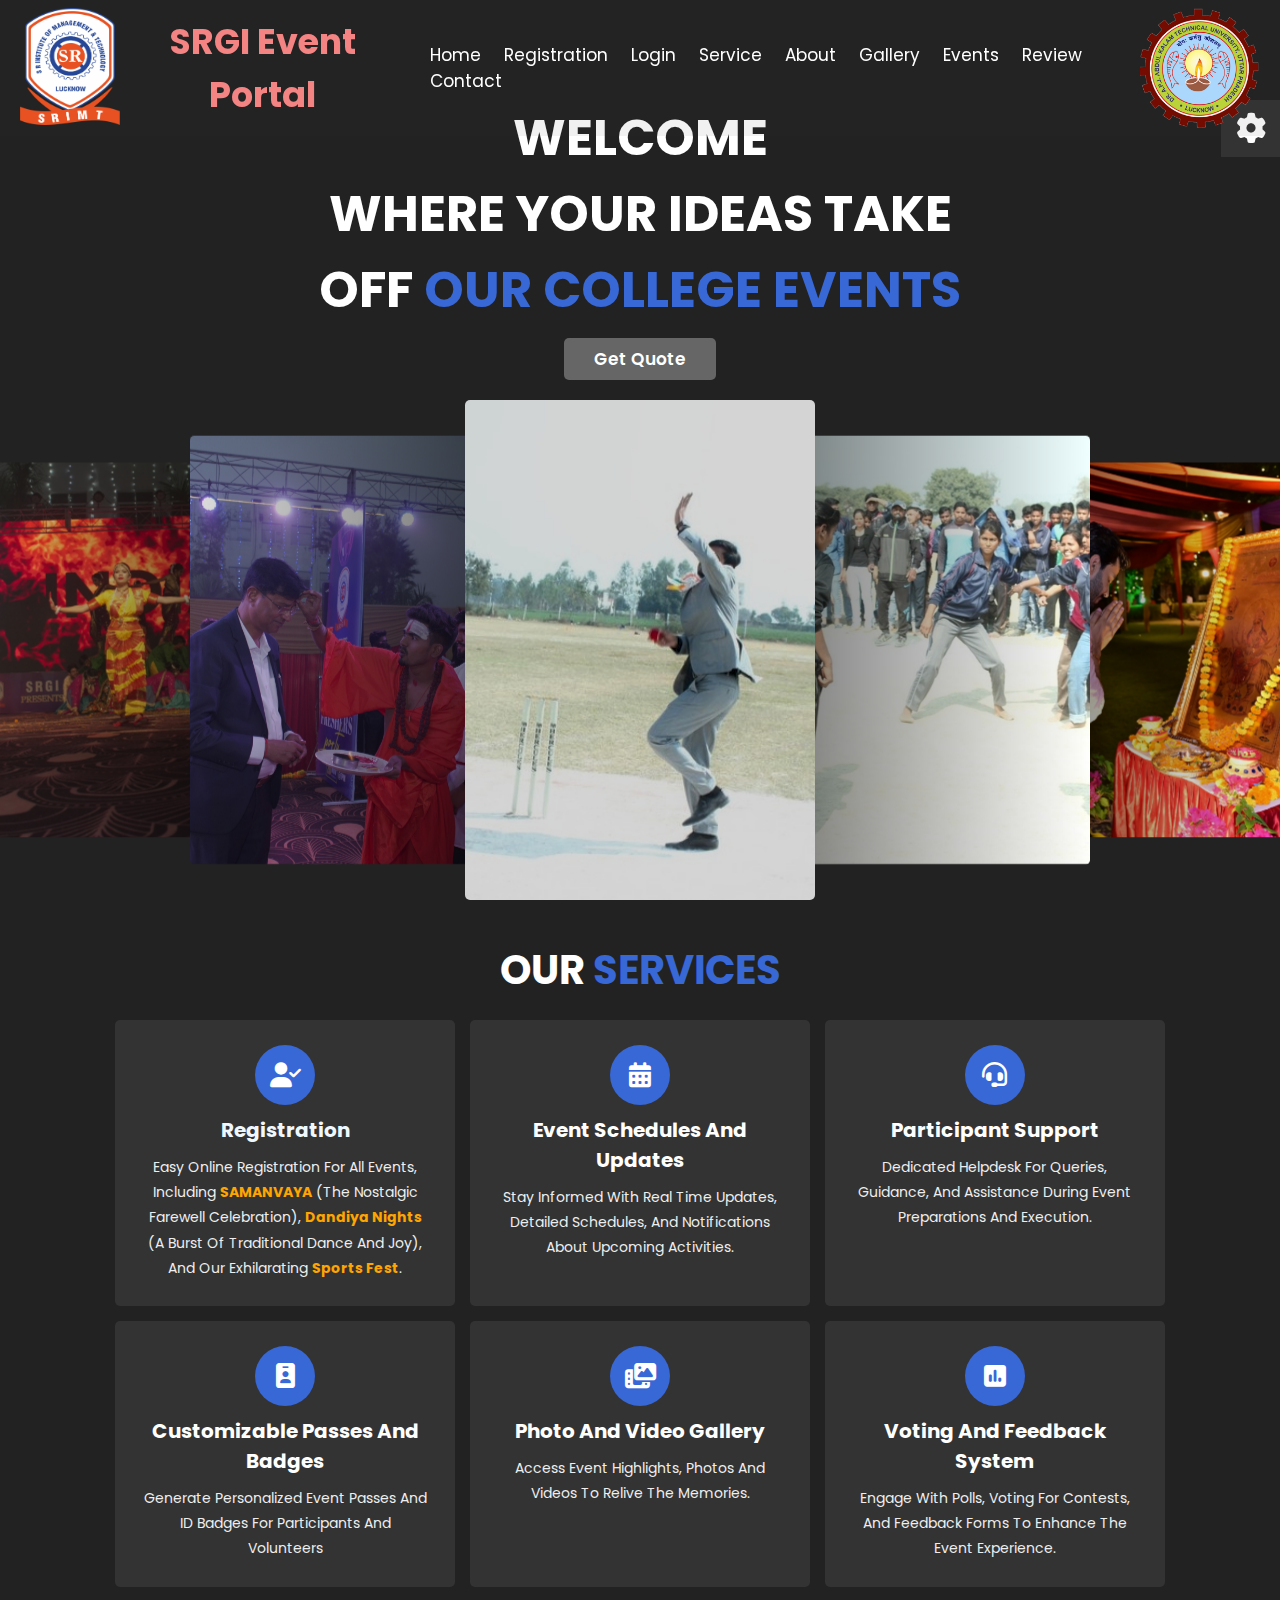
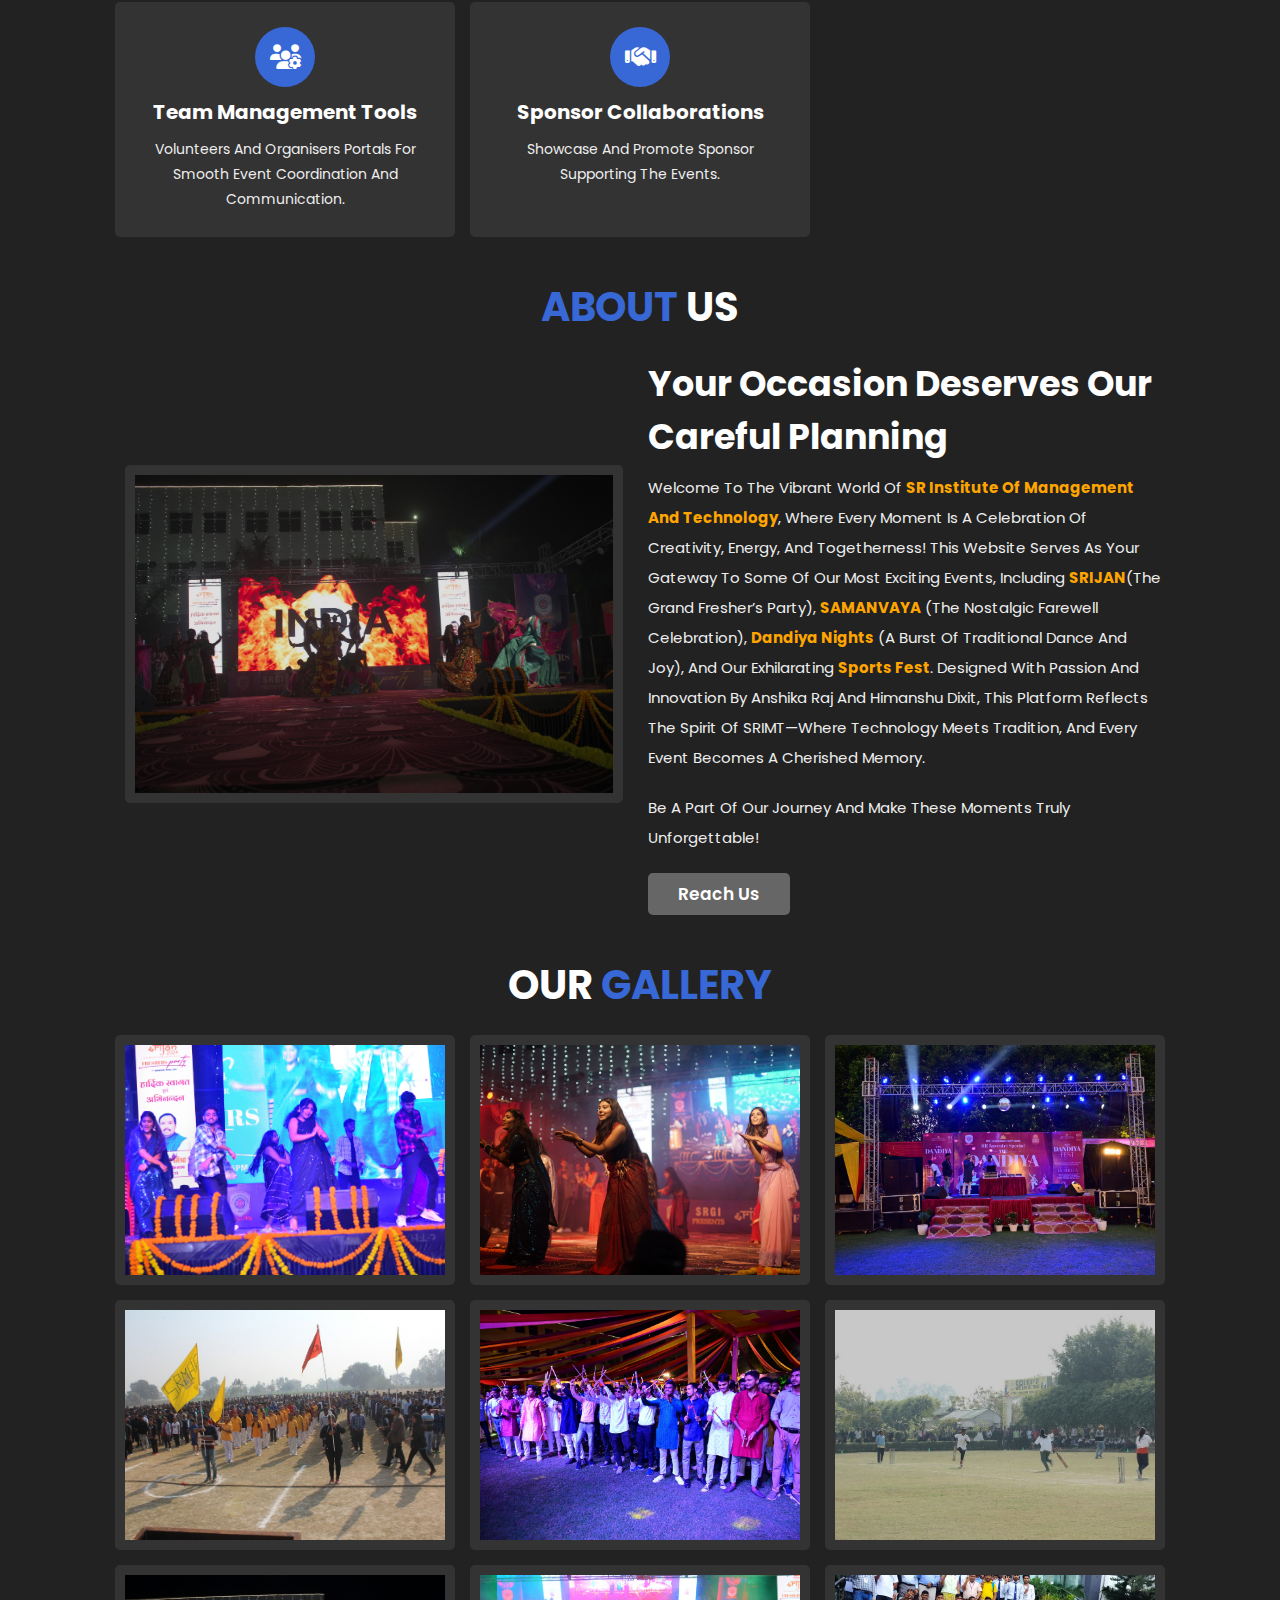
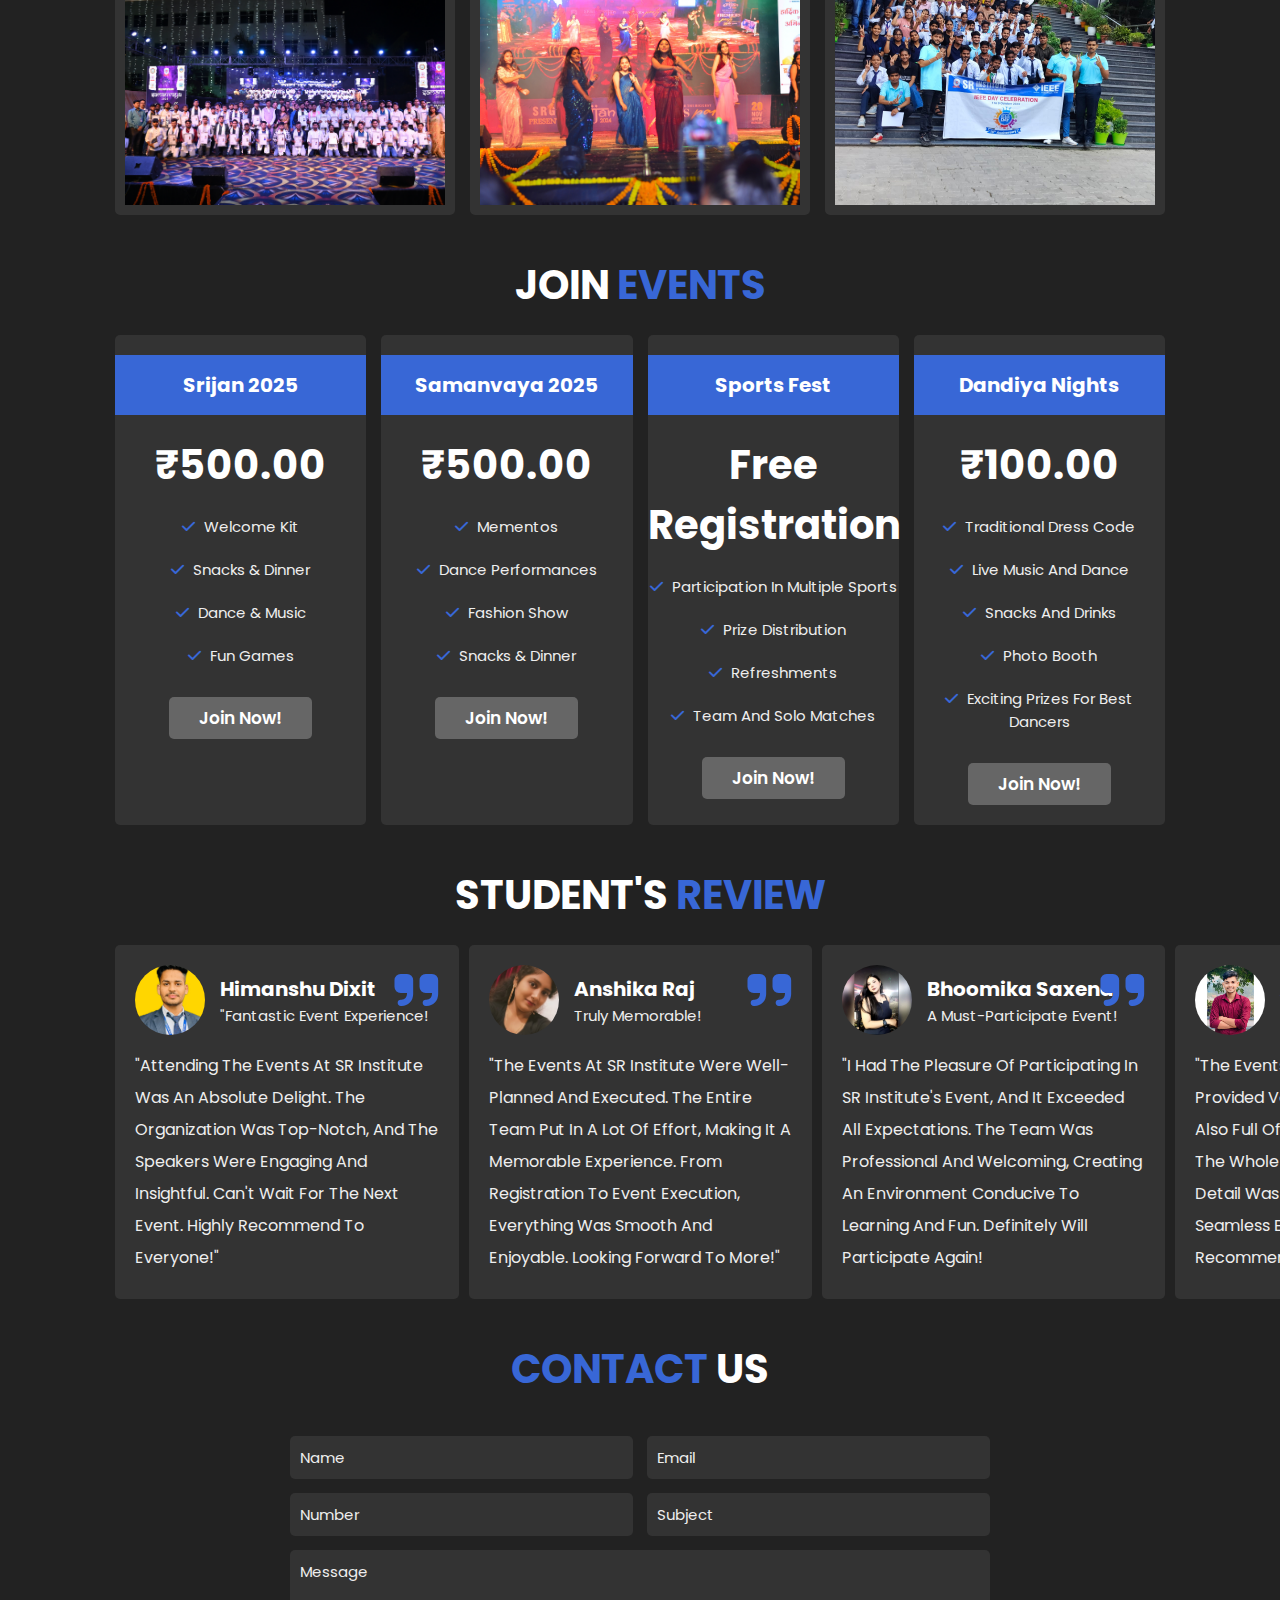
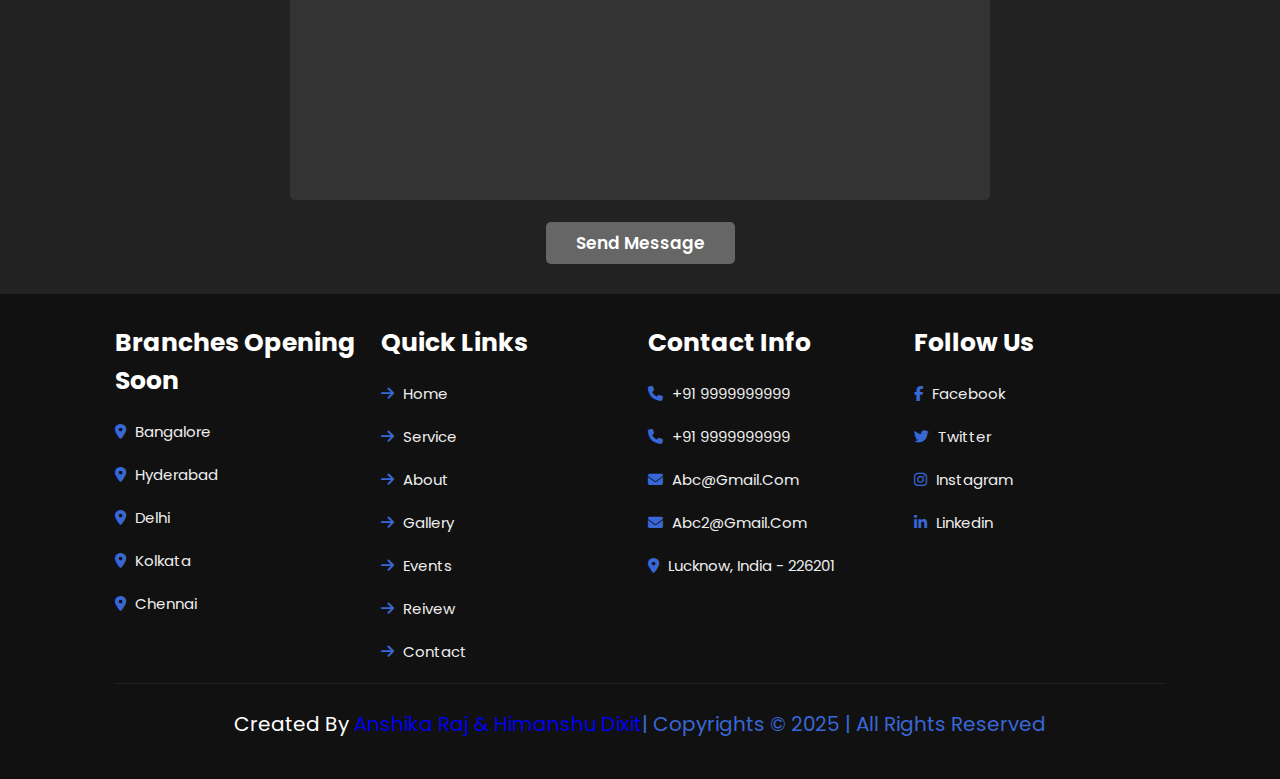
<file: index.html>
<!DOCTYPE html>
  <html lang="en">
    <!--Created by Anshika Raj-->
    
    <head>
      <meta charset="UTF-8" />
      <meta http-equiv="X-UA-Compatible" content="IE=edge" />
      <meta name="viewport" content="width=device-width, initial-scale=1.0" />
      <title>Event Website|Anshika Raj & Himanshu Dixit</title>
    

      <!--swiper css-->
      <link
        rel="stylesheet"
        href="https://cdn.jsdelivr.net/npm/swiper@9/swiper-bundle.min.css"
      />

      <!--font awesome-->
      <link
        rel="stylesheet"
        href="https://cdnjs.cloudflare.com/ajax/libs/font-awesome/6.2.1/css/all.min.css"
      />

      <script>
  window.watsonAssistantChatOptions = {
    integrationID: "26f14d8d-0079-43ed-bef3-af9c278d4704", // The ID of this integration.
    region: "au-syd", // The region your integration is hosted in.
    serviceInstanceID: "09173702-a062-4fdc-879d-02309269e4db", // The ID of your service instance.
    onLoad: async (instance) => { await instance.render(); }
  };
  setTimeout(function(){
    const t=document.createElement('script');
    t.src="https://web-chat.global.assistant.watson.appdomain.cloud/versions/" + (window.watsonAssistantChatOptions.clientVersion || 'latest') + "/WatsonAssistantChatEntry.js";
    document.head.appendChild(t);
  });
</script>

      <!--css file-->
      <link rel="stylesheet" href="styles.css" />
    </head>
    <body>
      <!-- header section starts  -->
      <header class="header">
        <img src="sr_logo.png" alt="logo1" width="100" height="120" class="logo-left">
        <a href="#service" class="logo">SRGI Event Portal</a>
        <img src="aktu_logo.png" alt="logo2" width="120" height="120" class="logo-right">
        
        <nav class="navbar">
          <a href="#home">home</a>
          <a href="registration.html">Registration</a>
          <a href="login.html">Login</a>
          <a href="#service">service</a>
          <a href="#about">about</a>
          <a href="#gallery">gallery</a>
          <a href="#price">events</a>
          <a href="#review">review</a>
          <a href="#contact">contact</a>
        </nav>
      
        <div id="menu-bars" class="fas fa-bars"></div>
      </header>

      <!-- home section starts  -->
      <section class="home" id="home">
        <div class="content">
          <h3>Welcome</h3>
          <h3>where your ideas take off
            <span> our college events </span>
          </h3>
          <a href="#" class="btn">get quote</a>
        </div>

        <div class="swiper-container home-slider">
          <div class="swiper-wrapper">
            <div class="swiper-slide">
              <img src="home1.jpg" alt="" />
            </div>
            <div class="swiper-slide">
              <img src="home2.jpg" alt="" />
            </div>
            <div class="swiper-slide">
              <img src="home3.jpg" alt="" />
            </div>
            <div class="swiper-slide">
              <img src="home4.jpg" alt="" />
            </div>
            <div class="swiper-slide">
              <img src="home5.jpg" alt="" />
            </div>
            <div class="swiper-slide">
              <img src="home6.jpg" alt="" />
            </div>
          </div>
        </div>
      </section>

      <!-- service section starts  -->
      <section class="service" id="service">
        <h1 class="heading">our <span>services</span></h1>

        <div class="box-container">
          <div class="box">
            <i class="fas fa-user-check"></i>
            <h3><a href="registration.html"><span style="color:aliceblue"> Registration</span></a></h3>
            <p>
              Easy online registration for all events, including <b><span style="color:orange;">SAMANVAYA</span></b> (the nostalgic farewell celebration), <b><span style="color:orange;">Dandiya Nights</span></b> (a burst of traditional dance and joy), and our exhilarating <b><span style="color:orange;">Sports Fest</span></b>.
            </p>
          </div>

          <div class="box">
            <i class="fas fa-calendar-alt"></i>
            <h3>Event Schedules And Updates</h3>
            <p>
              Stay informed with real time updates, detailed schedules, and notifications about upcoming activities.
            </p>
          </div>

          <div class="box">
            <i class="fas fa-headset"></i>
            <h3>Participant Support</h3>
            <p>
              Dedicated helpdesk for queries, guidance, and assistance during event preparations and execution.
            </p>
          </div>

          <div class="box">
            <i class="fas fa-id-badge"></i>
            <h3>Customizable Passes And Badges</h3>
            <p>
              Generate personalized event passes and ID badges for participants and volunteers
            </p>
          </div>

          <div class="box">
            <i class="fas fa-photo-video"></i>
            <h3>Photo And Video Gallery</h3>
            <p>
              Access event highlights, photos and videos to relive the memories.
            </p>
          </div>

          <div class="box">
            <i class="fas fa-poll"></i>
            <h3>Voting And Feedback System</h3>
            <p>
              Engage with polls, voting for contests, and feedback forms to enhance the event experience.
            </p>
          </div>
          
          <div class="box">
            <i class="fas fa-users-cog"></i>
            <h3>Team Management Tools</h3>
            <p>
              Volunteers and organisers portals for smooth event coordination and communication.
            </p>
          </div>
          
          <div class="box">
            <i class="fas fa-handshake"></i>
            <h3>Sponsor Collaborations</h3>
            <p>
              Showcase and promote sponsor supporting the events.
            </p>
          </div>
            </p>
          </div>
        </div>
      </section>

      <!-- about section starts  -->
      <section class="about" id="about">
        <h1 class="heading"><span>about</span> us</h1>

        <div class="row">
          <div class="image">
            <img src="about.jpg" alt="" />
          </div>

          <div class="content">
            <h3>your occasion deserves our careful planning</h3>
            <p>
              Welcome to the vibrant world of <b><span style="color:orange;">SR Institute of Management and Technology</span></b>, where every moment is a celebration of creativity, energy, and togetherness! This website serves as your gateway to some of our most exciting events, including <b><span style="color:orange;">SRIJAN</span></b>(the grand fresher’s party), <b><span style="color:orange;">SAMANVAYA</span></b> (the nostalgic farewell celebration), <b><span style="color:orange;">Dandiya Nights</span></b> (a burst of traditional dance and joy), and our exhilarating <b><span style="color:orange;">Sports Fest</span></b>. Designed with passion and innovation by Anshika Raj and Himanshu Dixit, this platform reflects the spirit of SRIMT—where technology meets tradition, and every event becomes a cherished memory.

              
            </p>
            <p>
              Be a part of our journey and make these moments truly unforgettable!
            </p>
            <a href="#contact" class="btn">reach us</a>
          </div>
        </div>
      </section>

      <!-- gallery section starts  -->
      <section class="gallery" id="gallery">
        <h1 class="heading">our <span>gallery</span></h1>

        <div class="box-container">
          <div class="box">
            <img src="gallery1.jpg" alt="" />
            <h3 class="title">best events</h3>
          <div class="icons">
              <a href="#" class="fas fa-heart"></a>
              <a href="#" class="fas fa-share"></a>
              <a href="#" class="fas fa-eye"></a>
            </div>
          </div>

          <div class="box">
            <img src="gallery2.jpg" alt="" />
            <h3 class="title">best events</h3>
            <div class="icons">
              <a href="#" class="fas fa-heart"></a>
              <a href="#" class="fas fa-share"></a>
              <a href="#" class="fas fa-eye"></a>
            </div>
          </div>

          <div class="box">
            <img src="gallery3.jpg" alt="" />
            <h3 class="title">best events</h3>
            <div class="icons">
              <a href="#" class="fas fa-heart"></a>
              <a href="#" class="fas fa-share"></a>
              <a href="#" class="fas fa-eye"></a>
            </div>
          </div>

          <div class="box">
            <img src="gallery4.jpg" alt="" />
            <h3 class="title">best events</h3>
            <div class="icons">
              <a href="#" class="fas fa-heart"></a>
              <a href="#" class="fas fa-share"></a>
              <a href="#" class="fas fa-eye"></a>
            </div>
          </div>

          <div class="box">
            <img src="gallery5.jpg" alt="" />
            <h3 class="title">best events</h3>
            <div class="icons">
              <a href="#" class="fas fa-heart"></a>
              <a href="#" class="fas fa-share"></a>
              <a href="#" class="fas fa-eye"></a>
            </div>
          </div>

          <div class="box">
            <img src="gallery6.jpg" alt="" />
            <h3 class="title">best events</h3>
            <div class="icons">
              <a href="#" class="fas fa-heart"></a>
              <a href="#" class="fas fa-share"></a>
              <a href="#" class="fas fa-eye"></a>
            </div>
          </div>

          <div class="box">
            <img src="gallery7.jpg" alt="" />
            <h3 class="title">best events</h3>
            <div class="icons">
              <a href="#" class="fas fa-heart"></a>
              <a href="#" class="fas fa-share"></a>
              <a href="#" class="fas fa-eye"></a>
            </div>
          </div>

          <div class="box">
            <img src="gallery8.jpg" alt="" />
            <h3 class="title">best events</h3>
            <div class="icons">
              <a href="#" class="fas fa-heart"></a>
              <a href="#" class="fas fa-share"></a>
              <a href="#" class="fas fa-eye"></a>
            </div>
          </div>

          <div class="box">
            <img src="gallery9.jpg" alt="" />
            <h3 class="title">best events</h3>
            <div class="icons">
              <a href="#" class="fas fa-heart"></a>
              <a href="#" class="fas fa-share"></a>
              <a href="#" class="fas fa-eye"></a>
            </div>
          </div>
        </div>
      </section>

      <!-- price section starts  -->
      <section class="price" id="price">
    <h1 class="heading">Join <span>Events</span></h1>

    <div class="box-container">
      <!-- Srijan 2025 - Fresher's Party -->
      <div class="box">
        <h3 class="title">Srijan 2025</h3>
        <h3 class="amount">₹500.00</h3>
        <ul>
          <li><i class="fas fa-check"></i> Welcome Kit</li>
          <li><i class="fas fa-check"></i> Snacks & Dinner</li>
          <li><i class="fas fa-check"></i> Dance & Music</li>
          <li><i class="fas fa-check"></i> Fun Games</li>
        </ul>
        <a href="registration.html" class="btn">Join Now!</a>
      </div>

      <!-- Samanvaya 2025 - Farewell Party -->
      <div class="box">
        <h3 class="title">Samanvaya 2025</h3>
        <h3 class="amount">₹500.00</h3>
        <ul>
          <li><i class="fas fa-check"></i> Mementos</li>
          <li><i class="fas fa-check"></i> Dance Performances</li>
          <li><i class="fas fa-check"></i> Fashion Show</li>
          <li><i class="fas fa-check"></i> Snacks & Dinner</li>
        </ul>
        <a href="registration.html" class="btn">Join Now!</a>
      </div>

      <!-- Sports Fest -->
      <div class="box">
        <h3 class="title">Sports Fest</h3>
        <h3 class="amount">Free Registration</h3>
        <ul>
          <li><i class="fas fa-check"></i> Participation in Multiple Sports</li>
          <li><i class="fas fa-check"></i> Prize Distribution</li>
          <li><i class="fas fa-check"></i> Refreshments</li>
          <li><i class="fas fa-check"></i> Team and Solo Matches</li>
        </ul>
        <a href="registration.html" class="btn">Join Now!</a>
      </div>

      <!-- Dandiya Nights -->
      <div class="box">
        <h3 class="title">Dandiya Nights</h3>
        <h3 class="amount">₹100.00</h3>
        <ul>
          <li><i class="fas fa-check"></i> Traditional Dress Code</li>
          <li><i class="fas fa-check"></i> Live Music and Dance</li>
          <li><i class="fas fa-check"></i> Snacks and Drinks</li>
          <li><i class="fas fa-check"></i> Photo Booth</li>
          <li><i class="fas fa-check"></i> Exciting Prizes for Best Dancers</li>
        </ul>
        <a href="registration.html" class="btn">Join Now!</a>
      </div>
    </div>
  </section>

      <!-- review section starts  -->
      <section class="reivew" id="review">
        <h1 class="heading">Student's <span>review</span></h1>

        <div class="review-slider swiper-container">
          <div class="swiper-wrapper">
            <div class="swiper-slide box">
              <i class="fas fa-quote-right"></i>
              <div class="user">
                <img src="img1.jpg" alt="" />
                <div class="user-info">
                  <h3>Himanshu Dixit</h3>
                  <span>"Fantastic Event Experience!</span>
                </div>
              </div>
              <p>
                "Attending the events at SR Institute was an absolute delight. The organization was top-notch, and the speakers were engaging and insightful. Can't wait for the next event. Highly recommend to everyone!"
              </p>
            </div>

            <div class="swiper-slide box">
              <i class="fas fa-quote-right"></i>
              <div class="user">
                <img src="img2.jpg" alt="" />
                <div class="user-info">
                  <h3>Anshika Raj</h3>
                  <span>Truly Memorable!</span>
                </div>
              </div>
              <p>
                "The events at SR Institute were well-planned and executed. The entire team put in a lot of effort, making it a memorable experience. From registration to event execution, everything was smooth and enjoyable. Looking forward to more!"
              </p>
            </div>

            <div class="swiper-slide box">
              <i class="fas fa-quote-right"></i>
              <div class="user">
                <img src="img3.jpg" alt="" />
                <div class="user-info">
                  <h3>Bhoomika Saxena</h3>
                  <span>A Must-Participate Event!</span>
                </div>
              </div>
              <p>
                "I had the pleasure of participating in SR Institute's event, and it exceeded all expectations. The team was professional and welcoming, creating an environment conducive to learning and fun. Definitely will participate again!
              </p>
            </div>

            <div class="swiper-slide box">
              <i class="fas fa-quote-right"></i>
              <div class="user">
                <img src="img4.jpg" alt="" />
                <div class="user-info">
                  <h3>Ayush Singh</h3>
                  <span>Inspiring and Well-Organized!</span>
                </div>
              </div>
              <p>
                "The events at SR Institute not only provided valuable insights but were also full of energy and inspiration. The whole team made sure every detail was taken care of, making it a seamless experience. Highly recommend to everyone!"
              </p>
            </div>
          </div>
        </div>
      </section>

      <!-- contact section starts  -->
      <section class="contact" id="contact">
        <h1 class="heading"><span>contact</span> us</h1>

        <form action="">
          <div class="inputBox">
            <input type="text" placeholder="name" />
            <input type="email" placeholder="email" />
          </div>
          <div class="inputBox">
            <input type="tel" placeholder="number" />
            <input type="text" placeholder="subject" />
          </div>
          <textarea
            name=""
            placeholder="message"
            id=""
            cols="30"
            rows="10"
          ></textarea>
          <input type="submit" value="send message" class="btn" />
        </form>
      </section>

      <!-- footer section starts  -->
      <section class="footer">
        <div class="box-container">
          <div class="box">
            <h3>branches opening soon </h3>
            <a href="#"> <i class="fas fa-map-marker-alt"></i> bangalore </a>
            <a href="#"> <i class="fas fa-map-marker-alt"></i> hyderabad </a>
            <a href="#"> <i class="fas fa-map-marker-alt"></i> delhi </a>
            <a href="#"> <i class="fas fa-map-marker-alt"></i> kolkata </a>
            <a href="#"> <i class="fas fa-map-marker-alt"></i> chennai </a>
          </div>

          <div class="box">
            <h3>quick links</h3>
            <a href="#"> <i class="fas fa-arrow-right"></i> home </a>
            <a href="#"> <i class="fas fa-arrow-right"></i> service </a>
            <a href="#"> <i class="fas fa-arrow-right"></i> about </a>
            <a href="#"> <i class="fas fa-arrow-right"></i> gallery </a>
            <a href="#"> <i class="fas fa-arrow-right"></i> events </a>
            <a href="#"> <i class="fas fa-arrow-right"></i> reivew </a>
            <a href="#"> <i class="fas fa-arrow-right"></i> contact </a>
          </div>

          <div class="box">
            <h3>contact info</h3>
            <a href="#"> <i class="fas fa-phone"></i> +91 9999999999 </a>
            <a href="#"> <i class="fas fa-phone"></i> +91 9999999999 </a>
            <a href="#"> <i class="fas fa-envelope"></i> abc@gmail.com </a>
            <a href="#"> <i class="fas fa-envelope"></i> abc2@gmail.com </a>
            <a href="#">
              <i class="fas fa-map-marker-alt"></i> Lucknow, india - 226201
            </a>
          </div>

          <div class="box">
            <h3>follow us</h3>
            <a href="#"> <i class="fab fa-facebook-f"></i> facebook </a>
            <a href="#"> <i class="fab fa-twitter"></i> twitter </a>
            <a href="#"> <i class="fab fa-instagram"></i> instagram </a>
            <a href="#"> <i class="fab fa-linkedin-in"></i> linkedin </a>
          </div>
        </div>

        <div class="credit">
          created by <span><a href="#">Anshika Raj & Himanshu Dixit</a>| Copyrights &copy 2025 | all rights reserved
        </div>
      </section>

      <!-- theme toggler  -->
      <div class="theme-toggler">
        <div class="toggle-btn">
          <i class="fas fa-cog"></i>
        </div>

        <h3>choose color</h3>

        <div class="buttons">
          <div class="theme-btn" style="background: #ccff33"></div>
          <div class="theme-btn" style="background: #d35400"></div>
          <div class="theme-btn" style="background: #f39c12"></div>
          <div class="theme-btn" style="background: #1abc9c"></div>
          <div class="theme-btn" style="background: #3498db"></div>
          <div class="theme-btn" style="background: #9b59b6"></div>
        </div>
      </div>

      <!-- Swiper JS -->
      <script src="https://cdn.jsdelivr.net/npm/swiper@9/swiper-bundle.min.js"></script>

      <!--JS file-->
      <script src="home.js"></script>
    </body>
  </html>
</file>
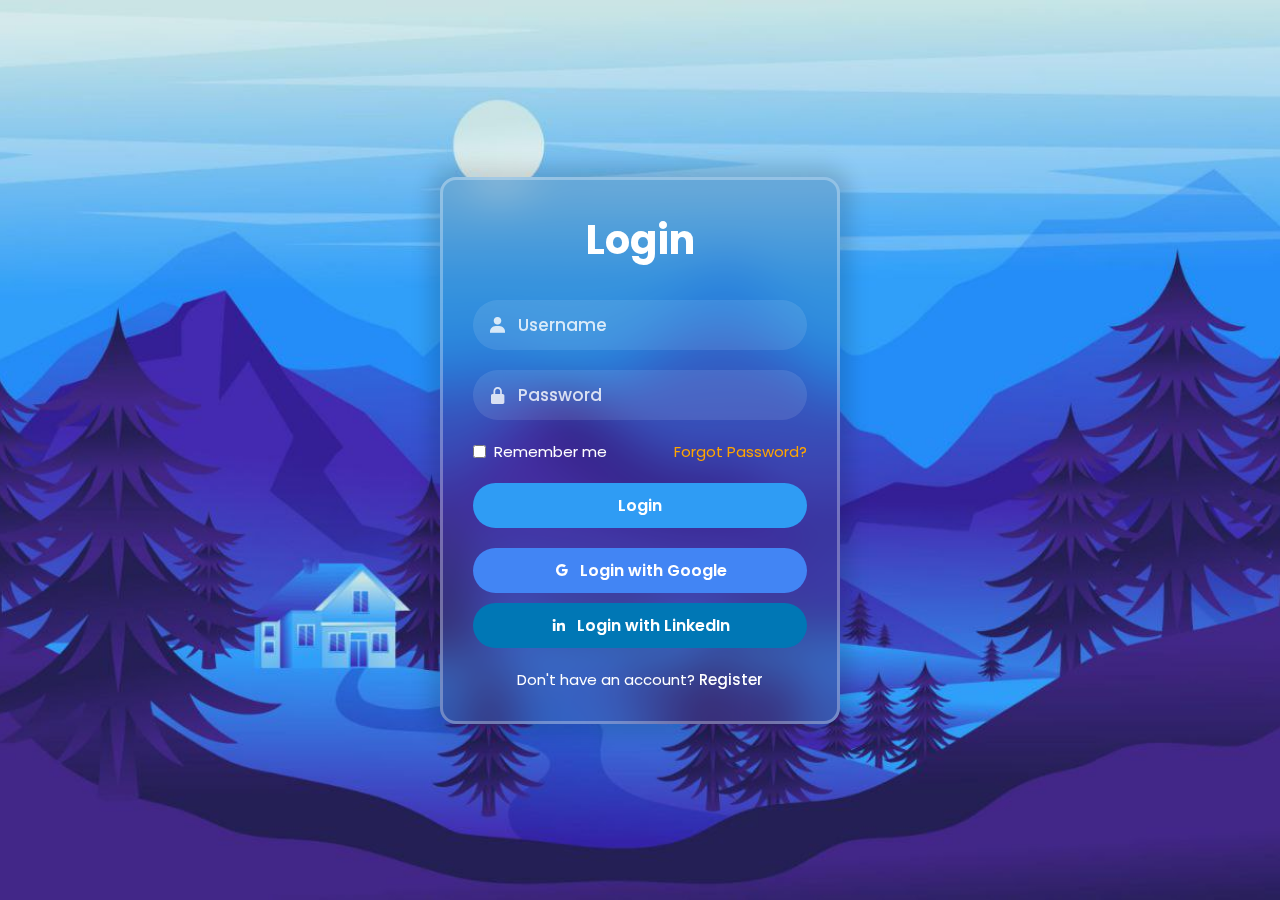
<file: login.html>
<!DOCTYPE html>
<html lang="en">
<head>
    <meta charset="UTF-8">
    <meta name="viewport" content="width=device-width, initial-scale=1.0">
    <title>Login Form</title>
    <link href='https://unpkg.com/boxicons@2.1.4/css/boxicons.min.css' rel='stylesheet'>
    
      <!--css file-->
      <link rel="stylesheet" href="login.css" />

</head>
<body>
    <form action="#" class="login-form" id="loginForm">
        <h1 class="login-title">Login</h1>

        <div class="input-box">
            <i class='bx bxs-user'></i>
            <input type="text" placeholder="Username" id="username" required>
        </div>
        <div class="input-box">
            <i class='bx bxs-lock-alt'></i>
            <input type="password" placeholder="Password" id="password" required>
        </div>

        <div class="remember-forgot-box">
            <label for="remember">
                <input type="checkbox" id="remember">
                Remember me
            </label>
            <a href="#">Forgot Password?</a>
        </div>

        <button type="submit" class="login-btn">Login</button>

        <div class="social-login">
            <button type="button" class="google-login" onclick="handleGoogleLogin()">
                <i class='bx bxl-google'></i> Login with Google
            </button>
            <button type="button" class="linkedin-login" onclick="handleLinkedInLogin()">
                <i class='bx bxl-linkedin'></i> Login with LinkedIn
            </button>
        </div>

        <p class="register">
            Don't have an account?
            <a href="registration.html">Register</a>
        </p>
    </form>

      <!--JS file-->
      <script src="login.js"></script>
    
</body>
</html>
</file>
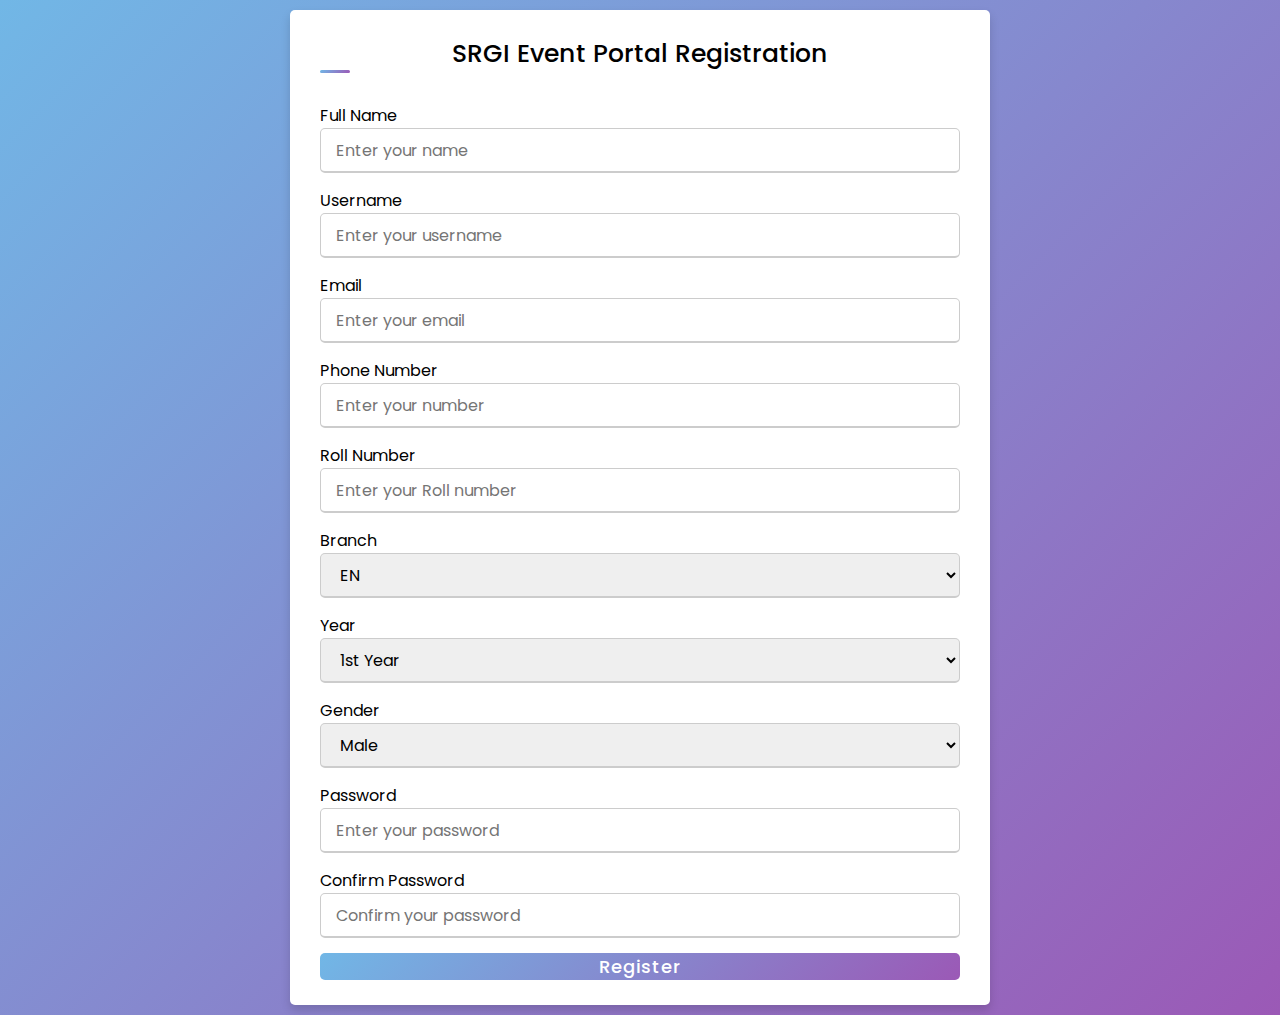
<file: registration.html>
<!DOCTYPE html>
<html lang="en" dir="ltr">
<head>
  <meta charset="UTF-8">
  <meta name="viewport" content="width=device-width, initial-scale=1.0">
  <title>SRGI Event Portal Registration Form</title>
  <link href='https://unpkg.com/boxicons@2.1.4/css/boxicons.min.css' rel='stylesheet'>
    
  <!--css file-->
    <link rel="stylesheet" href="registration.css" />

  </head>
<body>

  <!-- Registration Form -->
  <div class="container">
    <div class="title">SRGI Event Portal Registration</div>
    <div class="content">
      <form action="#" id="registerForm" onsubmit="handleSubmit(event)">
        <div class="user-details">
          <div class="input-box">
            <span class="details">Full Name</span>
            <input type="text" name="name" placeholder="Enter your name" required>
          </div>
          <div class="input-box">
            <span class="details">Username</span>
            <input type="text" name="username" placeholder="Enter your username" required>
          </div>
          <div class="input-box">
            <span class="details">Email</span>
            <input type="email" name="email" placeholder="Enter your email" required>
          </div>
          <div class="input-box">
            <span class="details">Phone Number</span>
            <input type="text" name="number" placeholder="Enter your number" required>
          </div>
          <div class="input-box">
            <span class="details">Roll Number</span>
            <input type="text" name="roll" placeholder="Enter your Roll number" required>
          </div>
          <div class="input-box">
            <span class="details">Branch</span>
            <select name="branch" required>
              <option value="EN">EN</option>
              <option value="ECE">ECE</option>
              <option value="CSE">CSE</option>
              <option value="AI">AI</option>
              <option value="AIML">AIML</option>
              <option value="DS">DS</option>
              <option value="IMBA">IMBA</option>
              <option value="BVOC">BVOC</option>
              <option value="MBA">MBA</option>
              <option value="CE">CE</option>
              <option value="ME">ME</option>
              <option value="AG">AG</option>
              <option value="BIOTECH">BIOTECH</option>
              <option value="AYUSH">AYUSH</option>
            </select>
          </div>
          <div class="input-box">
            <span class="details">Year</span>
            <select name="year" required>
              <option value="1st">1st Year</option>
              <option value="2nd">2nd Year</option>
              <option value="3rd">3rd Year</option>
              <option value="4th">4th Year</option>
              <option value="5th">5th Year</option>
            </select>
          </div>
          <div class="input-box">
            <span class="details">Gender</span>
            <select name="gender" required>
              <option value="Male">Male</option>
              <option value="Female">Female</option>
            </select>
          </div>
          <div class="input-box">
            <span class="details">Password</span>
            <input type="password" name="password" placeholder="Enter your password" required>
          </div>
          <div class="input-box">
            <span class="details">Confirm Password</span>
            <input type="password" name="confirm_password" placeholder="Confirm your password" required>
          </div>
        </div>

        <div class="button">
          <input type="submit" value="Register">
        </div>
      </form>
    </div>
  </div>

      <!--JS file-->
      <script src="registration.js"></script>
</body>
</html>
</file>
<file: styles.css>
/* Created by Anshika Raj */

/* Google Fonts(Poppins) */
@import url("https://fonts.googleapis.com/css2?family=Poppins:wght@200;300;400;500;600;700&display=swap");

:root {
  --theme-color: #3867d6;
}

* {
  font-family: "Poppins", sans-serif;
  margin: 0;
  padding: 0;
  box-sizing: border-box;
  outline: none;
  border: none;
  text-decoration: none;
  text-transform: capitalize;
  transition: 0.2s linear;
}

html {
  font-size: 62.5%;
  overflow-x: hidden;
  scroll-padding-top: 7rem;
  scroll-behavior: smooth;
}

body {
  background: #222;
}

section {
  padding: 2rem 9%;
}

.header {
  position: fixed;
  top: 0;
  left: 0;
  right: 0;
  z-index: 10000;
  background: #33333312;
  display: flex;
  align-items: center; /* Center items vertically */
  justify-content: space-between;
  padding: 1.5rem 9%; /* Adjust padding as needed */
  min-height: 120px; /* Set a minimum height */
  transition: top 0.3s; /* Smooth transition for hiding */
}

.logo-left {
  position: absolute;
  left: 20px; /* Adjust as needed */
}

.logo-right {
  position: absolute;
  right: 20px; /* Adjust as needed */
}

.header .logo {
  font-weight: bolder;
  color: #f48383;
  font-size: 3.5rem;
  text-align: center; /* Center the title */
  flex-grow: 1; /* Allow the title to take up space */
}

.header .navbar a {
  font-size: 1.7rem;
  color: #fff;
  margin-left: 2rem;
}

.header .navbar a:hover {
  color: var(--theme-color);
}

#menu-bars {
  font-size: 3rem;
  color: #fff;
  cursor: pointer;
  display: none; /* Show on mobile */
}


.home .content {
  text-align: center;
  padding-top: 6rem;
  margin: 2rem auto;
  max-width: 70rem;
}

.home .content h3 {
  color: #fff;
  font-size: 5rem;
  text-transform: uppercase;
}

.home .content h3 span {
  color: var(--theme-color);
  text-transform: uppercase;
}


.btn {
  margin-top: 1rem;
  display: inline-block;
  padding: 0.8rem 3rem;
  font-size: 1.7rem;
  border-radius: 0.5rem;
  background: #666;
  color: #fff;
  cursor: pointer;
  font-weight: 600;
}

.btn:hover {
  background: var(--theme-color);
}

.home .home-slider .swiper-slide {
  overflow: hidden;
  border-radius: 0.5rem;
  height: 50rem;
  width: 35rem;
}

.home .home-slider .swiper-slide img {
  height: 100%;
  width: 100%;
  object-fit: cover;
}

.heading {
  text-align: center;
  padding-bottom: 2rem;
  color: #fff;
  text-transform: uppercase;
  font-size: 4rem;
}

.heading span {
  color: var(--theme-color);
  text-transform: uppercase;
}

.service .box-container {
  display: grid;
  grid-template-columns: repeat(auto-fit, minmax(27rem, 1fr));
  gap: 1.5rem;
}

.service .box-container .box {
  border-radius: 0.5rem;
  background: #333;
  text-align: center;
  padding: 2.5rem;
}

.service .box-container .box i {
  height: 6rem;
  width: 6rem;
  line-height: 6rem;
  border-radius: 50%;
  font-size: 2.5rem;
  background: var(--theme-color);
  color: #fff;
}

.service .box-container .box h3 {
  font-size: 2rem;
  color: #fff;
  padding: 1rem 0;
}

.service .box-container .box p {
  font-size: 1.4rem;
  color: #eee;
  line-height: 1.8;
}

.about .row {
  display: flex;
  align-items: center;
  flex-wrap: wrap;
  gap: 1.5rem;
}

.about .row .image {
  flex: 1 1 45rem;
  padding: 1rem;
}

.about .row .image img {
  width: 100%;
  border-radius: 0.5rem;
  border: 1rem solid #333;
}

.about .row .content {
  flex: 1 1 45rem;
}

.about .row .content h3 {
  font-size: 3.5rem;
  color: #fff;
}

.about .row .content p {
  font-size: 1.5rem;
  color: #eee;
  padding: 1rem 0;
  line-height: 2;
}

.gallery .box-container {
  display: grid;
  grid-template-columns: repeat(auto-fit, minmax(27rem, 1fr));
  gap: 1.5rem;
}

.gallery .box-container .box {
  position: relative;
  border: 1rem solid #333;
  border-radius: 0.5rem;
  height: 25rem;
  cursor: pointer;
  overflow: hidden;
}

.gallery .box-container .box img {
  height: 100%;
  width: 100%;
  object-fit: cover;
}

.gallery .box-container .box:hover img {
  transform: scale(1.1);
  filter: grayscale();
}

.gallery .box-container .box .title {
  position: absolute;
  top: -10rem;
  left: 0;
  right: 0;
  background: #333;
  color: #fff;
  text-align: center;
  padding-bottom: 1rem;
  font-size: 2rem;
}

.gallery .box-container .box:hover .title {
  top: 0;
}

.gallery .box-container .box .icons {
  position: absolute;
  bottom: -10rem;
  left: 0;
  right: 0;
  background: #333;
  padding-top: 1rem;
  text-align: center;
}

.gallery .box-container .box:hover .icons {
  bottom: 0;
}

.gallery .box-container .box .icons a {
  font-size: 2rem;
  margin: 0.5rem 1rem;
  color: #fff;
}

.gallery .box-container .box .icons a:hover {
  color: var(--theme-color);
}

.price .box-container {
  display: grid;
  grid-template-columns: repeat(auto-fit, minmax(25rem, 1fr));
  gap: 1.5rem;
}

.price .box-container .box {
  padding: 2rem 0;
  background: #333;
  border-radius: 0.5rem;
  text-align: center;
}

.price .box-container .box:hover {
  transform: scale(1.03);
}

.price .box-container .box .title {
  background: var(--theme-color);
  color: #fff;
  padding: 1.5rem 0;
  font-size: 2rem;
}

.price .box-container .box .amount {
  color: #fff;
  padding-top: 2rem;
  font-size: 4rem;
}

.price .box-container .box ul {
  list-style-type: none;
  padding: 1rem 0;
}

.price .box-container .box ul li {
  font-size: 1.5rem;
  color: #eee;
  padding: 1rem 0;
}

.price .box-container .box ul li i {
  color: var(--theme-color);
  padding-right: 0.5rem;
}

.reivew .box {
  border-radius: 0.5rem;
  background: #333;
  padding: 2rem;
  position: relative;
}

.reivew .box .fa-quote-right {
  position: absolute;
  top: 2rem;
  right: 2rem;
  color: var(--theme-color);
  font-size: 5rem;
}

.reivew .box .user {
  display: flex;
  align-items: center;
  gap: 1.5rem;
  padding-bottom: 1rem;
}

.reivew .box .user img {
  height: 7rem;
  width: 7rem;
  border-radius: 50%;
  object-fit: cover;
}

.reivew .box .user h3 {
  font-size: 2rem;
  color: #fff;
}

.reivew .box .user span {
  font-size: 1.5rem;
  color: #eee;
}

.reivew .box p {
  line-height: 2;
  color: #eee;
  padding: 0.5rem 0;
  font-size: 1.6rem;
}

.contact form {
  max-width: 70rem;
  margin: 1rem auto;
  text-align: center;
}

.contact form .inputBox {
  display: flex;
  justify-content: space-between;
  flex-wrap: wrap;
}

.contact form .inputBox input,
.contact form textarea {
  width: 100%;
  background: #333;
  border-radius: 0.5rem;
  padding: 1rem;
  margin: 0.7rem 0;
  font-size: 1.5rem;
  color: #fff;
  text-transform: none;
}

.contact form .inputBox input::placeholder,
.contact form textarea::placeholder {
  color: #eee;
  text-transform: capitalize;
}

.contact form .inputBox input:focus,
.contact form textarea:focus {
  background: #444;
}

.contact form .inputBox input {
  width: 49%;
}

.contact form textarea {
  resize: none;
}

.footer {
  background: #111;
}

.footer .box-container {
  display: grid;
  grid-template-columns: repeat(auto-fit, minmax(25rem, 1fr));
  gap: 1.5rem;
}

.footer .box-container .box h3 {
  font-size: 2.5rem;
  padding: 1rem 0;
  color: #fff;
}

.footer .box-container .box a {
  display: block;
  font-size: 1.5rem;
  padding: 1rem 0;
  color: #eee;
}

.footer .box-container .box a i {
  padding-right: 0.5rem;
  color: var(--theme-color);
}

.footer .box-container .box a:hover i {
  padding-right: 1.5rem;
  color: #fff;
}

.footer .credit {
  text-align: center;
  border-top: 0.1rem solid #222;
  color: #fff;
  padding: 2rem;
  padding-top: 2.5rem;
  margin-top: 1rem;
  font-size: 2rem;
}

.footer .credit span {
  color: var(--theme-color);
}

html::-webkit-scrollbar {
  width: 1rem;
}

html::-webkit-scrollbar-track {
  background: #444;
}

html::-webkit-scrollbar-thumb {
  background: var(--theme-color);
  border-radius: 5rem;
}


.theme-toggler {
  position: fixed;
  top: 10rem;
  right: -20rem;
  background: #333;
  z-index: 1000;
  width: 20rem;
  text-align: center;
}

.theme-toggler.active {
  right: 0;
}

.theme-toggler h3 {
  color: #fff;
  padding: 1rem 0;
  font-size: 2rem;
}

.theme-toggler .buttons {
  display: flex;
  justify-content: center;
  flex-wrap: wrap;
  gap: 1rem;
  padding: 1rem;
}

.theme-toggler .buttons .theme-btn {
  height: 5rem;
  width: 5rem;
  border-radius: 50%;
  cursor: pointer;
}

.theme-toggler .toggle-btn {
  position: absolute;
  top: 0;
  left: -5.9rem;
  padding: 1.3rem 1.5rem;
  background: #333;
  cursor: pointer;
}

.theme-toggler .toggle-btn i {
  color: #fff;
  font-size: 3rem;
  animation: spin 4s linear infinite;
}

@keyframes spin {
  0% {
    transform: rotate(360deg);
  }
}

/* media queries  */

@media (max-width: 991px) {
  html {
    font-size: 55%;
  }

  .header {
    padding: 1.5rem 2rem;
  }

  section {
    padding: 2rem;
  }
}

@media (max-width: 768px) {
  #menu-bars {
    display: initial;
  }

  .header .navbar {
    position: absolute;
    top: 100%;
    left: 0;
    right: 0;
    border-top: 0.1rem solid #222;
    background: #333;
    clip-path: polygon(0 0, 100% 0, 100% 0, 0 0);
  }

  .header .navbar.active {
    clip-path: polygon(0 0, 100% 0, 100% 100%, 0% 100%);
  }

  .fa-times {
    transform: rotate(180deg);
  }

  .header .navbar a {
    display: flex;
    background: #222;
    border-radius: 0.5rem;
    padding: 1.3rem;
    margin: 1.3rem;
    font-size: 2rem;
  }

  .home .content h3 {
    font-size: 4rem;
  }
}

@media (max-width: 450px) {
  html {
    font-size: 50%;
  }

  .home .home-slider .swiper-slide {
    width: 27rem;
  }

  .contact form .inputBox input {
    width: 100%;
  }
}
</file>
<file: login.css>
@import url('https://fonts.googleapis.com/css2?family=Poppins:ital,wght@0,100;0,200;0,300;0,400;0,500;0,600;0,700;0,800;0,900&display=swap');

        * {
            margin: 0;
            padding: 0;
            box-sizing: border-box;
            font-family: 'Poppins', sans-serif;
        }

        body {
            min-height: 100vh;
            display: flex;
            align-items: center;
            justify-content: center;
            background-image: url('bg.jpg');
            background-size: cover;
            background-position: center;
        }

        .login-form {
            background: rgba(64, 64, 64, 0.15);
            border: 3px solid rgba(255, 255, 255, 0.3);
            padding: 30px;
            border-radius: 16px;
            backdrop-filter: blur(25px);
            text-align: center;
            color: white;
            width: 400px;
            box-shadow: 0px 0px 20px 10px rgba(0, 0, 0, 0.15);
        }

        .login-title {
            font-size: 40px;
            margin-bottom: 30px;
        }

        .input-box {
            margin: 20px 0;
            position: relative;
        }

        .input-box input {
            width: 100%;
            background: rgba(255, 255, 255, 0.1);
            border: none;
            padding: 12px 12px 12px 45px;
            border-radius: 99px;
            outline: 3px solid transparent;
            transition: 0.3s;
            font-size: 17px;
            color: white;
            font-weight: 600;
        }

        .input-box input::placeholder {
            color: rgba(255, 255, 255, 0.8);
            font-size: 17px;
            font-weight: 500;
        }

        .input-box input:focus {
            outline: 3px solid rgba(255, 255, 255, 0.3);
        }

        .input-box i {
            position: absolute;
            left: 15px;
            top: 50%;
            transform: translateY(-50%);
            font-size: 20px;
            color: rgba(255, 255, 255, 0.8);
        }

        .remember-forgot-box {
            display: flex;
            justify-content: space-between;
            margin: 20px 0;
            font-size: 15px;
        }

        .remember-forgot-box label {
            display: flex;
            gap: 8px;
            cursor: pointer;
        }

        .remember-forgot-box input {
            accent-color: white;
            cursor: pointer;
        }

        .remember-forgot-box a {
            color: orange;
            text-decoration: none;
        }

        .remember-forgot-box a:hover {
            text-decoration: underline;
        }

        .social-login {
            display: flex;
            flex-direction: column;
            margin: 20px 0;
            gap: 10px;
        }

        .social-login button {
            width: 100%;
            padding: 10px 0;
            border: none;
            border-radius: 99px;
            font-size: 16px;
            font-weight: 600;
            cursor: pointer;
            display: flex;
            align-items: center;
            justify-content: center;
            gap: 10px;
            transition: 0.3s;
        }

        .google-login {
            background: #4285F4;
            color: white;
        }

        .google-login:hover {
            background: #3367D6;
        }

        .linkedin-login {
            background: #0077B5;
            color: white;
        }

        .linkedin-login:hover {
            background: #005582;
        }

        .login-btn {
            width: 100%;
            padding: 10px 0;
            background: #2F9CF4;
            border: none;
            border-radius: 99px;
            color: white;
            font-size: 16px;
            font-weight: 600;
            cursor: pointer;
            transition: 0.3s;
        }

        .login-btn:hover {
            background: #0B87EC;
        }

        .register {
            margin-top: 15px;
            font-size: 15px;
        }

        .register a {
            color: white;
            text-decoration: none;
            font-weight: 500;
        }

        .register a:hover {
            text-decoration: underline;
        }

        @media (max-width: 500px) {
            .login-form {
                width: 90%;
                padding: 20px;
            }

            .login-title {
                font-size: 30px;
            }

            .social-login button {
                font-size: 14px;
            }

            .login-btn {
                font-size: 14px;
            }
        }
</file>
<file: registration.css>
@import url('https://fonts.googleapis.com/css2?family=Poppins:wght@200;300;400;500;600;700&display=swap');

    * {
      margin: 0;
      padding: 0;
      box-sizing: border-box;
      font-family: 'Poppins', sans-serif;
    }

    body {
      min-height: 100vh;
      display: flex;
      justify-content: center;
      align-items: center;
      padding: 10px;
      margin: 0;
      background: linear-gradient(135deg, #71b7e6, #9b59b6);
    }

    .container {
      max-width: 700px;
      width: 100%;
      background-color: #fff;
      padding: 25px 30px;
      border-radius: 5px;
      box-shadow: 0 5px 10px rgba(0, 0, 0, 0.15);
    }

    .title {
      font-size: 25px;
      font-weight: 500;
      position: relative;
      text-align: center;
      margin-bottom: 30px;
    }

    .title::before {
      content: "";
      position: absolute;
      left: 0;
      bottom: 0;
      height: 3px;
      width: 30px;
      border-radius: 5px;
      background: linear-gradient(135deg, #71b7e6, #9b59b6);
    }

    .user-details .input-box {
      margin-bottom: 15px;
      width: 100%;
    }

    .user-details .input-box input,
    .user-details .input-box select {
      height: 45px;
      width: 100%;
      outline: none;
      font-size: 16px;
      border-radius: 5px;
      padding-left: 15px;
      border: 1px solid #ccc;
      border-bottom-width: 2px;
      transition: all 0.3s ease;
      color: black;
    }

    .user-details .input-box input:focus,
    .user-details .input-box input:valid,
    .user-details .input-box select:focus {
      border-color: #9b59b6;
    }

    .button input {
      height: 100%;
      width: 100%;
      border-radius: 5px;
      border: none;
      color: #fff;
      font-size: 18px;
      font-weight: 500;
      letter-spacing: 1px;
      cursor: pointer;
      transition: all 0.3s ease;
      background: linear-gradient(135deg, #71b7e6, #9b59b6);
    }

    /* Media Queries */
    @media (max-width: 768px) {
      .container {
        padding: 20px;
      }

      .user-details .input-box {
        width: 100%;
      }

      .button input {
        font-size: 16px;
      }

      .title {
        font-size: 22px;
      }
    }

    @media (max-width: 459px) {
      .container .content .category {
        flex-direction: column;
      }

      .user-details .input-box {
        width: 100%;
      }

      .button input {
        font-size: 16px;
      }
    }
</file>
